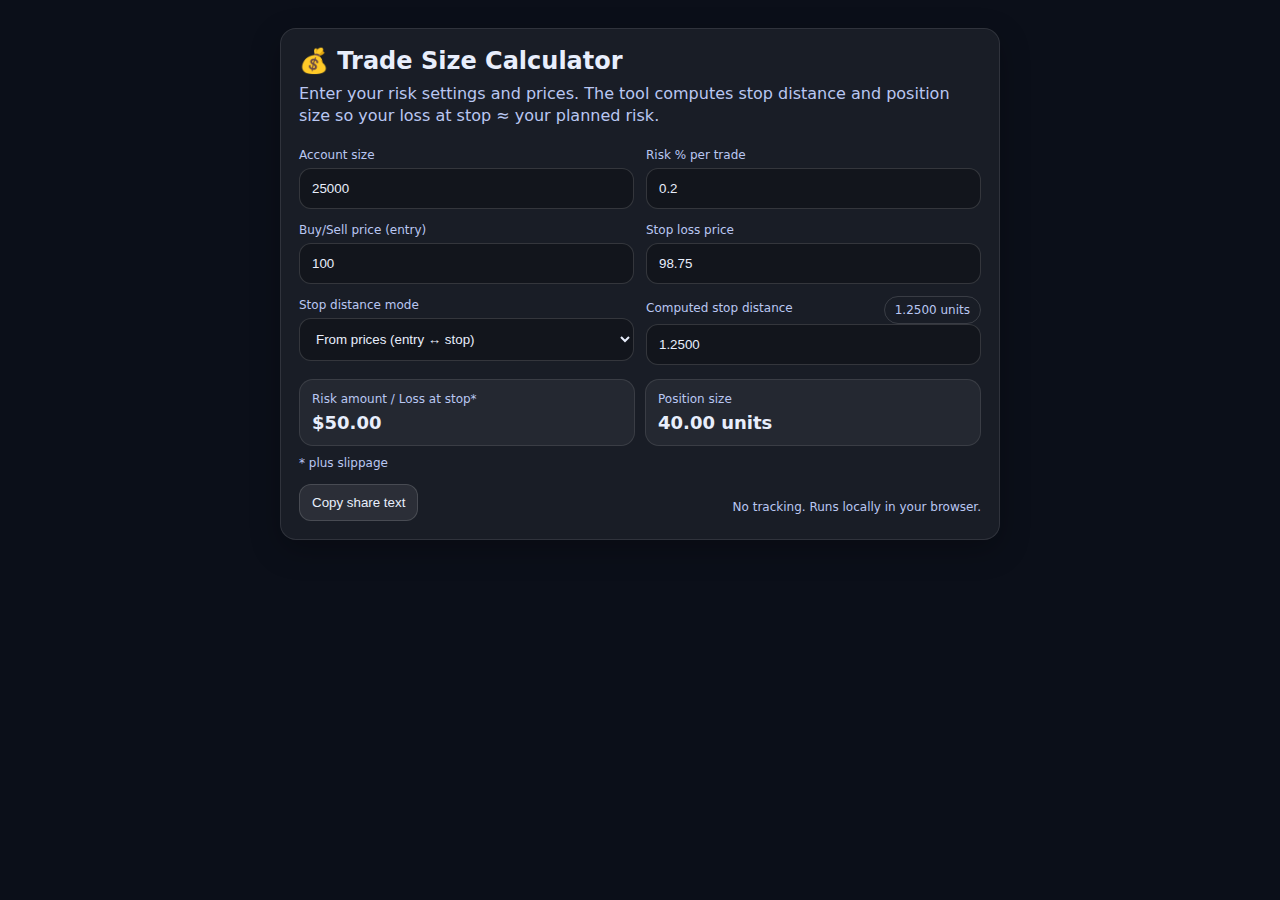
<file: index.html>
<!doctype html>
<html lang="en">
<head>
  <meta charset="utf-8" />
  <meta name="viewport" content="width=device-width,initial-scale=1" />
  <title>Trade Size Calculator</title>
  <link rel="stylesheet" href="style.css" />
</head>

<body>
  <div class="wrap">
    <div class="card">
      <h1>💰 Trade Size Calculator</h1>
      <p>Enter your risk settings and prices. The tool computes stop distance and position size so your loss at stop ≈ your planned risk.</p>

      <div class="grid">
        <div>
          <label for="account">Account size</label>
          <input id="account" type="number" min="0" step="0.01" value="25000" />
        </div>

        <div>
          <label for="riskPct">Risk % per trade</label>
          <input id="riskPct" type="number" min="0" step="0.01" value="0.2" />
        </div>

        <div>
          <label for="entryPrice">Buy/Sell price (entry)</label>
          <input id="entryPrice" type="number" min="0" step="0.01" value="100" />
        </div>

        <div>
          <label for="stopPrice">Stop loss price</label>
          <input id="stopPrice" type="number" min="0" step="0.01" value="98.75" />
        </div>

        <div>
          <label for="mode">Stop distance mode</label>
          <select id="mode">
            <option value="prices" selected>From prices (entry ↔ stop)</option>
            <option value="atr">ATR-based (ATR × multiplier)</option>
          </select>
        </div>

        <div>
          <div class="row space">
            <label>Computed stop distance</label>
            <span class="pill" id="stopHint">—</span>
          </div>
          <input id="stopDist" type="number" step="0.01" disabled />
        </div>

        <div id="atrWrap" style="display:none;">
          <label for="atr">ATR</label>
          <input id="atr" type="number" min="0" step="0.01" value="1.0" />
        </div>

        <div id="atrMultWrap" style="display:none;">
          <label for="atrMult">ATR multiplier</label>
          <input id="atrMult" type="number" min="0" step="0.01" value="2" />
        </div>
      </div>

      <div class="out">
        <div class="kpi">
          <div class="t">Risk amount / Loss at stop*</div>
          <div class="v" id="riskAmt">$0</div>
        </div>
        <div class="kpi">
          <div class="t">Position size</div>
          <div class="v" id="posSize">0 units</div>
        </div>
      </div>

      <div class="muted">* plus slippage</div>
      <div class="muted" id="warn"></div>

      <div class="row space" style="margin-top:14px;">
        <button id="copy">Copy share text</button>
        <span class="muted">No tracking. Runs locally in your browser.</span>
      </div>
    </div>
  </div>

  <script src="script.js"></script>
</body>
</html>
</file>
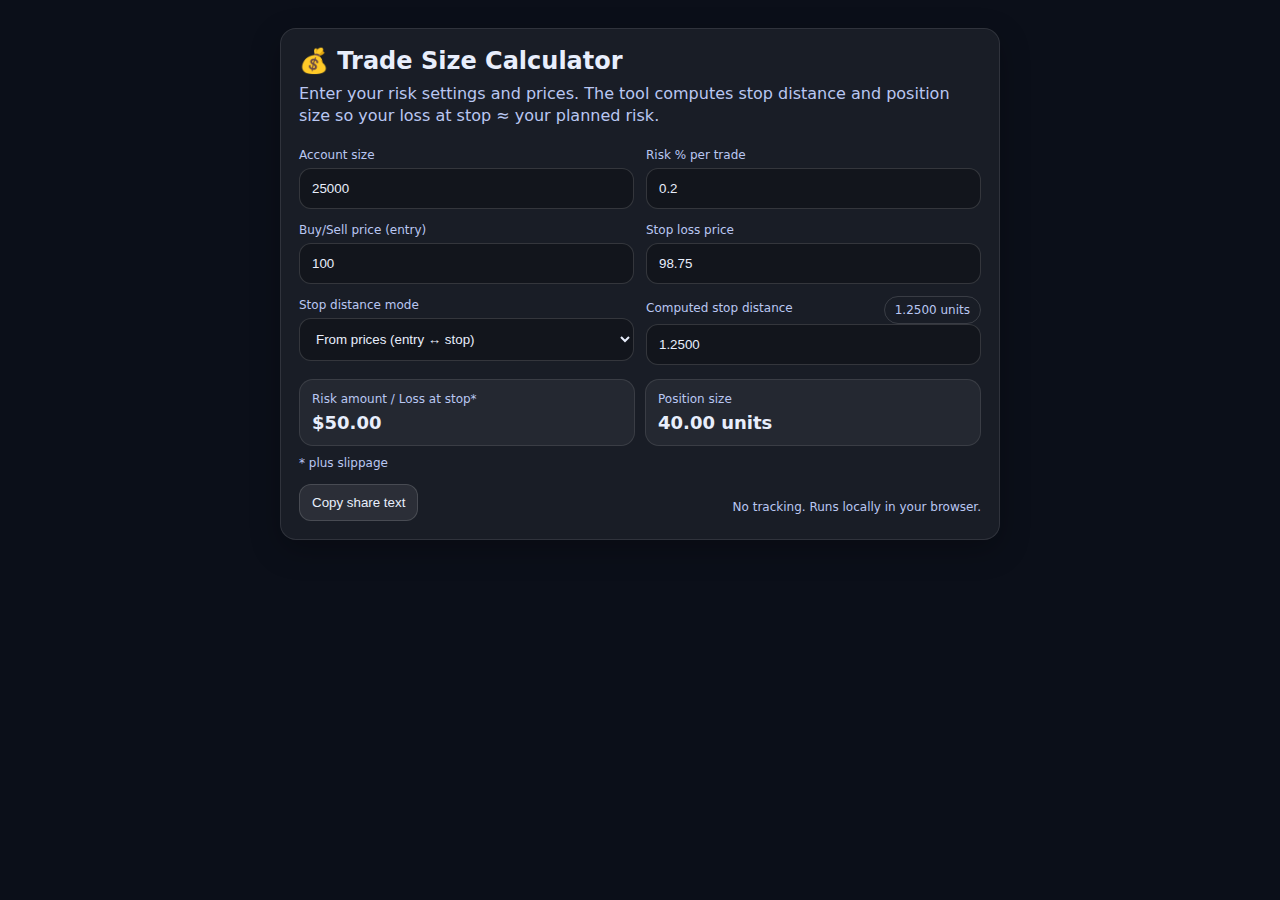
<file: trade-size-calculator.html>
<!doctype html>
<html lang="en">
<head>
  <meta charset="utf-8" />
  <meta name="viewport" content="width=device-width,initial-scale=1" />
  <title>Trade Size Calculator</title>
  <link rel="stylesheet" href="style.css" />
</head>

<body>
  <div class="wrap">
    <div class="card">
      <h1>💰 Trade Size Calculator</h1>
      <p>Enter your risk settings and prices. The tool computes stop distance and position size so your loss at stop ≈ your planned risk.</p>

      <div class="grid">
        <div>
          <label for="account">Account size</label>
          <input id="account" type="number" min="0" step="0.01" value="25000" />
        </div>

        <div>
          <label for="riskPct">Risk % per trade</label>
          <input id="riskPct" type="number" min="0" step="0.01" value="0.2" />
        </div>

        <div>
          <label for="entryPrice">Buy/Sell price (entry)</label>
          <input id="entryPrice" type="number" min="0" step="0.01" value="100" />
        </div>

        <div>
          <label for="stopPrice">Stop loss price</label>
          <input id="stopPrice" type="number" min="0" step="0.01" value="98.75" />
        </div>

        <div>
          <label for="mode">Stop distance mode</label>
          <select id="mode">
            <option value="prices" selected>From prices (entry ↔ stop)</option>
            <option value="atr">ATR-based (ATR × multiplier)</option>
          </select>
        </div>

        <div>
          <div class="row space">
            <label>Computed stop distance</label>
            <span class="pill" id="stopHint">—</span>
          </div>
          <input id="stopDist" type="number" step="0.01" disabled />
        </div>

        <div id="atrWrap" style="display:none;">
          <label for="atr">ATR</label>
          <input id="atr" type="number" min="0" step="0.01" value="1.0" />
        </div>

        <div id="atrMultWrap" style="display:none;">
          <label for="atrMult">ATR multiplier</label>
          <input id="atrMult" type="number" min="0" step="0.01" value="2" />
        </div>
      </div>

      <div class="out">
        <div class="kpi">
          <div class="t">Risk amount / Loss at stop*</div>
          <div class="v" id="riskAmt">$0</div>
        </div>
        <div class="kpi">
          <div class="t">Position size</div>
          <div class="v" id="posSize">0 units</div>
        </div>
      </div>

      <div class="muted">* plus slippage</div>
      <div class="muted" id="warn"></div>

      <div class="row space" style="margin-top:14px;">
        <button id="copy">Copy share text</button>
        <span class="muted">No tracking. Runs locally in your browser.</span>
      </div>
    </div>
  </div>

  <script src="script.js"></script>
</body>
</html>
</file>
<file: style.css>
:root { font-family: system-ui, -apple-system, Segoe UI, Roboto, Arial; }

body {
  margin: 0;
  background: #0b0f19;
  color: #e8eefc;
}

.wrap {
  max-width: 720px;
  margin: 0 auto;
  padding: 28px 18px 60px;
}

.card {
  background: rgba(255,255,255,0.06);
  border: 1px solid rgba(255,255,255,0.10);
  border-radius: 16px;
  padding: 18px;
  box-shadow: 0 10px 30px rgba(0,0,0,0.25);
}

h1 { margin: 0 0 8px; font-size: 24px; }

p {
  margin: 0 0 18px;
  color: #b9c7f2;
  line-height: 1.4;
}

.grid {
  display: grid;
  gap: 12px;
  grid-template-columns: 1fr;
}

@media (min-width: 720px) {
  .grid { grid-template-columns: 1fr 1fr; }
}

label {
  display: block;
  font-size: 12px;
  color: #b9c7f2;
  margin: 2px 0 6px;
}

input, select {
  width: 100%;
  box-sizing: border-box;
  padding: 12px;
  border-radius: 12px;
  border: 1px solid rgba(255,255,255,0.14);
  background: rgba(0,0,0,0.25);
  color: #e8eefc;
}

input:focus, select:focus {
  border-color: rgba(120,170,255,0.8);
  outline: none;
}

.row {
  display: flex;
  gap: 10px;
  align-items: center;
}

.space {
  justify-content: space-between;
}

.pill {
  padding: 6px 10px;
  border-radius: 999px;
  font-size: 12px;
  border: 1px solid rgba(255,255,255,0.14);
  color: #b9c7f2;
}

.out {
  margin-top: 14px;
  display: grid;
  gap: 10px;
  grid-template-columns: 1fr;
}

@media (min-width: 720px) {
  .out { grid-template-columns: 1fr 1fr; }
}

.kpi {
  background: rgba(255,255,255,0.05);
  border: 1px solid rgba(255,255,255,0.10);
  border-radius: 14px;
  padding: 12px;
}

.kpi .t {
  font-size: 12px;
  color: #b9c7f2;
  margin-bottom: 6px;
}

.kpi .v {
  font-size: 18px;
  font-weight: 700;
}

.muted {
  color: #b9c7f2;
  font-size: 12px;
  margin-top: 10px;
}

button {
  cursor: pointer;
  padding: 10px 12px;
  border-radius: 12px;
  border: 1px solid rgba(255,255,255,0.14);
  background: rgba(255,255,255,0.08);
  color: #e8eefc;
}

button:hover {
  background: rgba(255,255,255,0.12);
}

.danger {
  color: #ffb4b4;
}
</file>
